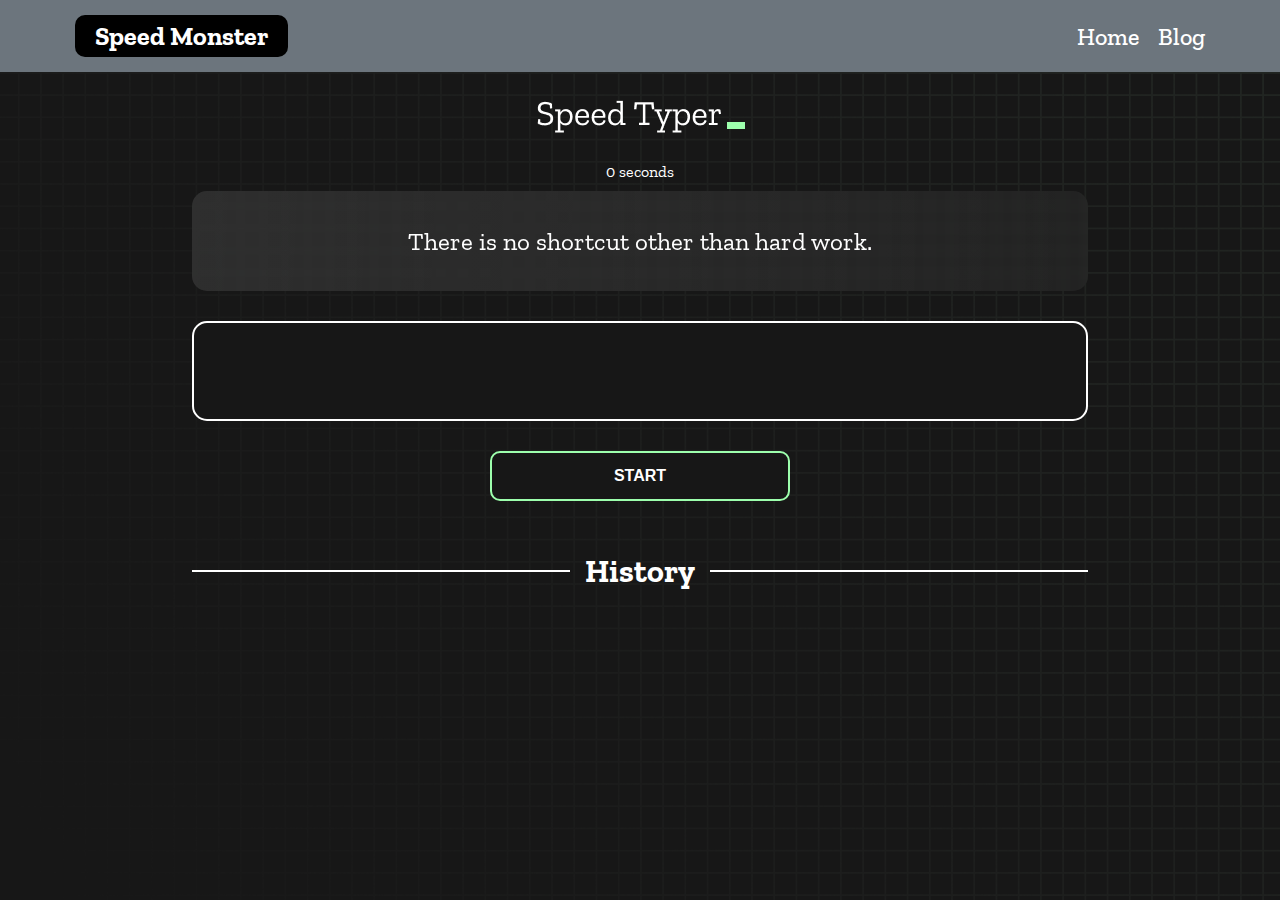
<file: index.html>
<!DOCTYPE html>
<html lang="en">
  <head>
    <meta charset="UTF-8" />
    <meta http-equiv="X-UA-Compatible" content="IE=edge" />
    <meta name="viewport" content="width=device-width, initial-scale=1.0" />
    <title>Speed Monster</title>
    <link rel="stylesheet" href="styles.css"/>
    <link rel="preconnect" href="https://fonts.googleapis.com" />
    <link rel="preconnect" href="https://fonts.gstatic.com" crossorigin />
    <link
      href="https://fonts.googleapis.com/css2?family=Zilla+Slab:wght@300;400;500&display=swap"
      rel="stylesheet"
    />
  </head>
  <body>
    <!-- navbar section start -->
    <nav class="nav-container">
      <div class="nav-body">
          <a href="#" class="nav-title">Speed Monster</a>
          <div class="nav-btn">
              <a class="nav-option" href="./index.html">Home</a>
              <a class="nav-option" href="./blog.html">Blog</a>
          </div>
      </div>
    </nav>
    <!-- navbar section end -->

    <h1 class="title"><img src="./logo.png" /></h1>
    <div id="show-time">0 seconds</div>

    <div class="box-container">
      <div id="question"></div>

      <div id="display" class="inactive"></div>

      <div class="buttons">
        <button id="starts">START</button>
      </div>

      <div class="divider-container">
        <div class="line"></div>
        <h1 class="title2">History</h1>
        <div class="line"></div>
      </div>
      <div id="histories"></div>
    </div>

    <div id="countdown"></div>
    <div id="modal-background" class="hidden"></div>
    <div id="result" class="hidden"></div>

    
    <script src="./history.js"></script>
    <script src="./script.js"></script>
  </body>
</html>
</file>
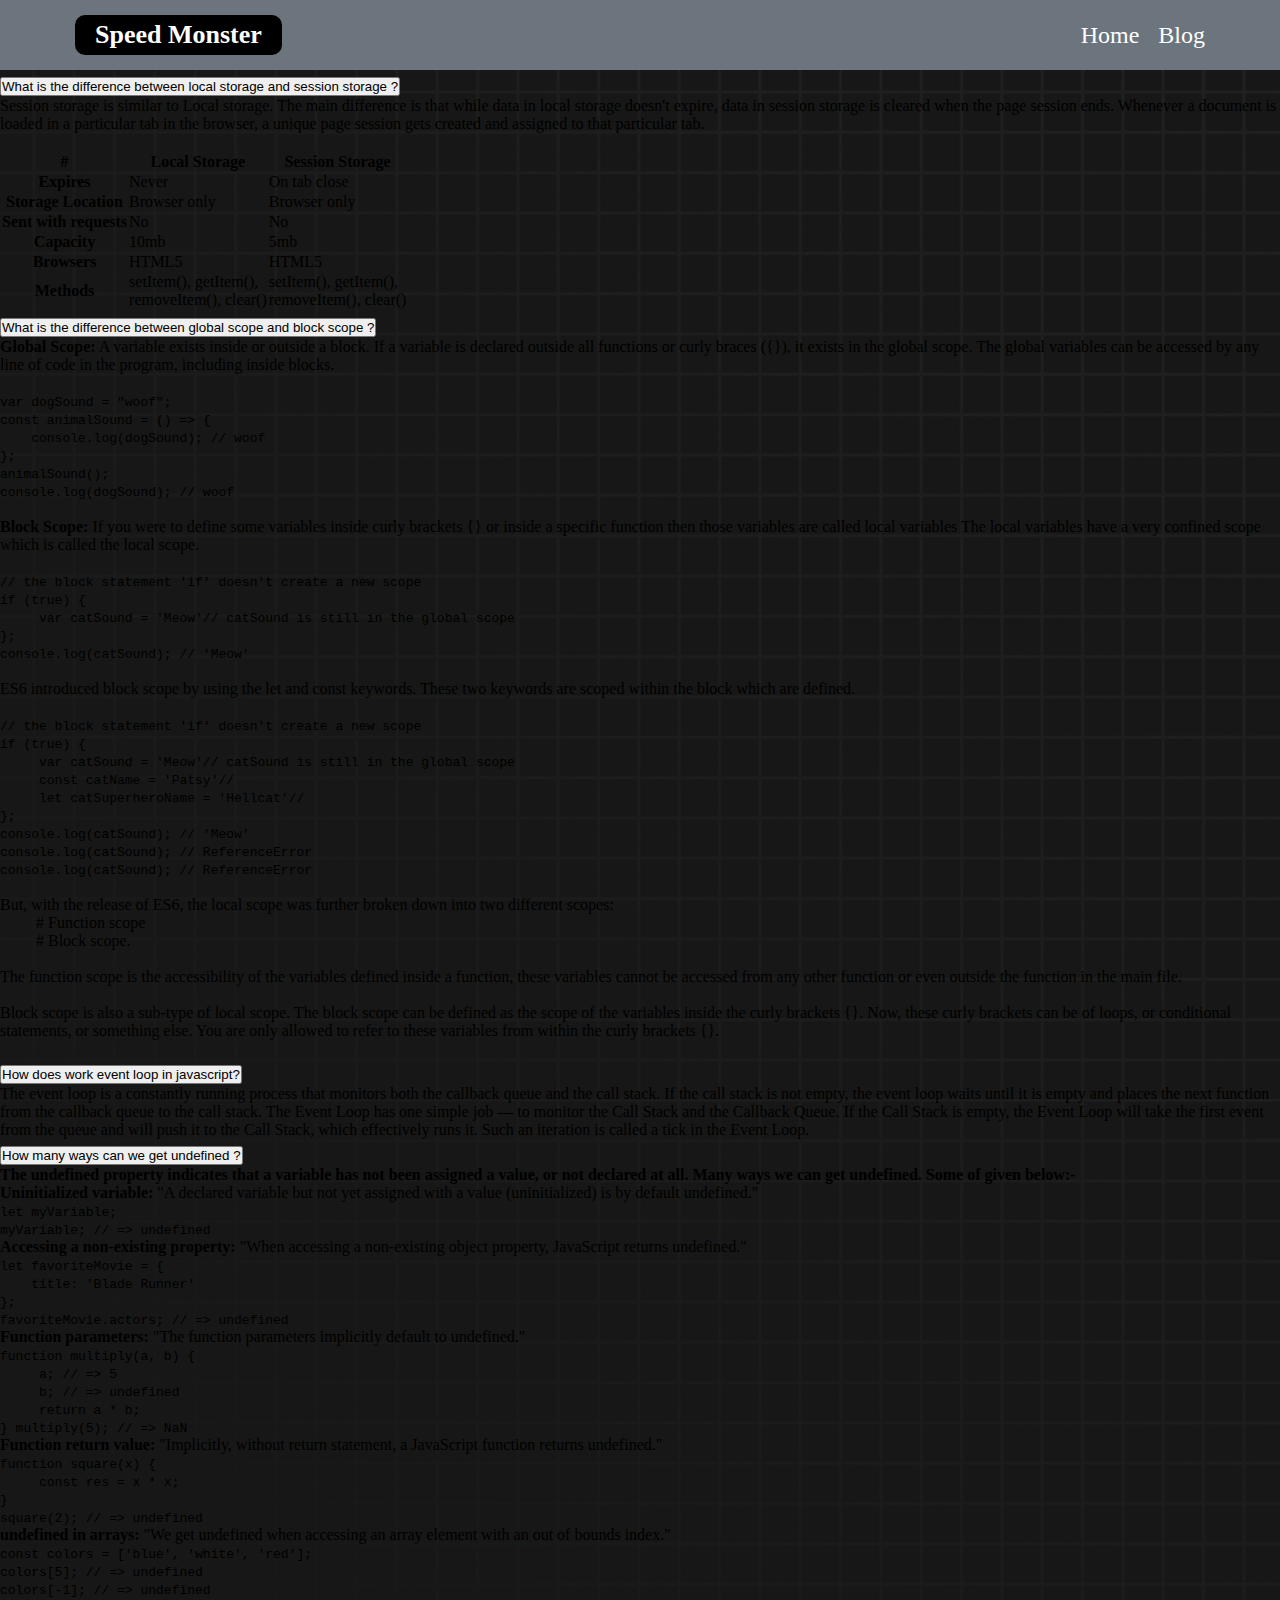
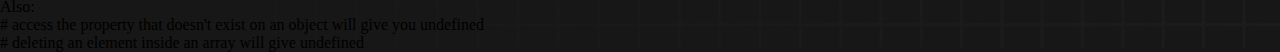
<file: blog.html>
<!DOCTYPE html>
<html lang="en">
<head>
    <meta charset="UTF-8">
    <meta http-equiv="X-UA-Compatible" content="IE=edge">
    <meta name="viewport" content="width=device-width, initial-scale=1.0">
    <title>Speed Monster</title>
    <link rel="icon" type="image/x-icon" href="./images/BD News Online.png">

    <!-- Bootstrap link up -->
    <link href="https://cdn.jsdelivr.net/npm/bootstrap@5.2.1/dist/css/bootstrap.min.css" rel="stylesheet" integrity="sha384-iYQeCzEYFbKjA/T2uDLTpkwGzCiq6soy8tYaI1GyVh/UjpbCx/TYkiZhlZB6+fzT" crossorigin="anonymous">

    <!-- CSS stylesheet link up -->
    <link rel="stylesheet" href="./blog.css">

</head>
<body>
    <!-- navbar section start -->
    <nav class="nav-container">
        <div class="nav-body">
            <a href="#" class="nav-title">Speed Monster</a>
            <div class="nav-btn">
                <a class="nav-option" href="./index.html">Home</a>
                <a class="nav-option" href="./blog.html">Blog</a>
            </div>
        </div>
    </nav>
    <!-- navbar section end -->

    <!-- main section start -->
    <main>
        <div class="accordion w-75 mx-auto my-5" id="accordionExample">
            <div class="accordion-item bg-transparent text-white">
              <h2 class="accordion-header" id="headingOne">
                <button class="accordion-button bg-secondary text-white border-0 fs-3" type="button" data-bs-toggle="collapse" data-bs-target="#collapseOne" aria-expanded="true" aria-controls="collapseOne">
                    What is the difference between local storage and session storage ?
                </button>
              </h2>
              <div id="collapseOne" class="accordion-collapse collapse show" aria-labelledby="headingOne" data-bs-parent="#accordionExample">
                <div class="accordion-body overflow-auto fs-4">
                    <p>Session storage is similar to Local storage. The main difference is that while data in local storage doesn't expire, data in session storage is cleared when the page session ends. Whenever a document is loaded in a particular tab in the browser, a unique page session gets created and assigned to that particular tab.</p>
                    <br>
                    <table class="table table-dark table-striped">
                        <thead>
                          <tr>
                            <th scope="col">#</th>
                            <th scope="col">Local Storage</th>
                            <th scope="col">Session Storage</th>
                          </tr>
                        </thead>
                        <tbody>
                          <tr>
                            <th scope="row">Expires</th>
                            <td>Never</td>
                            <td>On tab close</td>
                          </tr>
                          <tr>
                            <th scope="row">Storage Location</th>
                            <td>Browser only</td>
                            <td>Browser only</td>
                          </tr>
                          <tr>
                            <th scope="row">Sent with requests</th>
                            <td>No</td>
                            <td>No</td>
                          </tr>
                          <tr>
                            <th scope="row">Capacity</th>
                            <td>10mb</td>
                            <td>5mb</td>
                          </tr>
                          <tr>
                            <th scope="row">Browsers</th>
                            <td>HTML5</td>
                            <td>HTML5</td>
                          </tr>
                          <tr>
                            <th scope="row">Methods</th>
                            <td>setItem(), getItem(),<br> removeItem(), clear()</td>
                            <td>setItem(), getItem(),<br> removeItem(), clear()</td>
                          </tr>
                        </tbody>
                    </table>
                </div>
              </div>
            </div>
            <div class="accordion-item bg-transparent text-white">
              <h2 class="accordion-header" id="headingTwo">
                <button class="accordion-button bg-secondary text-white collapsed fs-3" type="button" data-bs-toggle="collapse" data-bs-target="#collapseTwo" aria-expanded="false" aria-controls="collapseTwo">
                    What is the difference between global scope and block scope ?
                </button>
              </h2>
              <div id="collapseTwo" class="accordion-collapse collapse" aria-labelledby="headingTwo" data-bs-parent="#accordionExample">
                <div class="accordion-body fs-4">
                  <p><strong class="text-decoration-underline">Global Scope:</strong> A variable exists inside or outside a block. If a variable is declared outside all functions or curly braces ({}), it exists in the global scope. The global variables can be accessed by any line of code in the program, including inside blocks.</p><br>
                  <div class="bg-secondary rounded-2 p-4 w-100 mx-auto">
                    <code class="text-white">
                      var dogSound = "woof";<br>
                      const animalSound = () => {<br>
                        &nbsp;&nbsp;&nbsp;&nbsp;console.log(dogSound); // woof <br>
                      }; <br>
                      animalSound(); <br>
                      console.log(dogSound); // woof <br>
                    </code>
                  </div><br>
                  <p><strong class="text-decoration-underline">Block Scope:</strong> If you were to define some variables inside curly brackets {} or inside a specific function then those variables are called local variables The local variables have a very confined scope which is called the local scope.<br><br>
                  <div class="bg-secondary rounded-2 p-4 w-100 mx-auto">
                    <code class="text-white">
                      // the block statement 'if' doesn't create a new scope <br>
                      if (true) {<br>
                        &nbsp;&nbsp;&nbsp;&nbsp; var catSound = 'Meow'// catSound is still in the global scope<br>
                      }; <br>
                      console.log(catSound); // 'Meow' <br>
                    </code>
                  </div><br>
                  ES6 introduced block scope by using the let and const keywords. These two keywords are scoped within the block which are defined. <br><br>
                  <div class="bg-secondary rounded-2 p-4 w-100 mx-auto">
                    <code class="text-white">
                      // the block statement 'if' doesn't create a new scope <br>
                      if (true) {<br>
                        &nbsp;&nbsp;&nbsp;&nbsp; var catSound = 'Meow'// catSound is still in the global scope<br>
                        &nbsp;&nbsp;&nbsp;&nbsp; const  catName = 'Patsy'// <br>
                        &nbsp;&nbsp;&nbsp;&nbsp; let catSuperheroName = 'Hellcat'// <br>
                      }; <br>
                      console.log(catSound); // 'Meow' <br>
                      console.log(catSound); // ReferenceError <br>
                      console.log(catSound); // ReferenceError <br>
                    </code>
                  </div><br>
                  But, with the release of ES6, the local scope was further broken down into two different scopes:<br>
                  &nbsp;&nbsp;&nbsp;&nbsp;&nbsp;&nbsp;&nbsp;&nbsp; # Function scope<br>
                  &nbsp;&nbsp;&nbsp;&nbsp;&nbsp;&nbsp;&nbsp;&nbsp; # Block scope.<br><br>
                  The function scope is the accessibility of the variables defined inside a function, these variables cannot be accessed from any other function or even outside the function in the main file. <br><br>

                  Block scope is also a sub-type of local scope. The block scope can be defined as the scope of the variables inside the curly brackets {}. Now, these curly brackets can be of loops, or conditional statements, or something else. You are only allowed to refer to these variables from within the curly brackets {}.
                </p><br>
                </div>
              </div>
            </div>
            <div class="accordion-item bg-transparent text-white">
              <h2 class="accordion-header" id="headingThree">
                <button class="accordion-button bg-secondary text-white border-0 collapsed fs-3" type="button" data-bs-toggle="collapse" data-bs-target="#collapseThree" aria-expanded="false" aria-controls="collapseThree">
                    How does work event loop in javascript?
                </button>
              </h2>
              <div id="collapseThree" class="accordion-collapse collapse" aria-labelledby="headingThree" data-bs-parent="#accordionExample">
                <div class="accordion-body fs-4 ">
                  <p>The event loop is a constantly running process that monitors both the callback queue and the call stack. If the call stack is not empty, the event loop waits until it is empty and places the next function from the callback queue to the call stack. The Event Loop has one simple job — to monitor the Call Stack and the Callback Queue. If the Call Stack is empty, the Event Loop will take the first event from the queue and will push it to the Call Stack, which effectively runs it. Such an iteration is called a tick in the Event Loop.</p>
                </div>
              </div>
            </div>
            <div class="accordion-item bg-transparent text-white">
              <h2 class="accordion-header" id="headingFour">
                <button class="accordion-button bg-secondary text-white border-0 collapsed fs-3" type="button" data-bs-toggle="collapse" data-bs-target="#collapseFour" aria-expanded="false" aria-controls="collapseFour">
                    How many ways can we get undefined ?
                </button>
              </h2>
              <div id="collapseFour" class="accordion-collapse collapse" aria-labelledby="headingFour" data-bs-parent="#accordionExample">
                <div class="accordion-body fs-4">
                  <p><strong>The undefined property indicates that a variable has not been assigned a value, or not declared at all. Many ways we can get undefined. Some of given below:-</strong><br>
                    <strong class="text-decoration-underline">Uninitialized variable:</strong> "A declared variable but not yet assigned with a value (uninitialized) is by default undefined."<br>
                    <div class="bg-secondary rounded-2 w-100 p-4 mx-auto">
                      <code class="text-white">
                        let myVariable;<br>
                        myVariable; // => undefined
                      </code>
                    </div>
                  </p>
                  <p>
                    <strong class="text-decoration-underline">Accessing a non-existing property:</strong> "When accessing a non-existing object property, JavaScript returns undefined."<br>
                    <div class="bg-secondary rounded-2 w-100 p-4 mx-auto">
                      <code class="text-white">
                        let favoriteMovie = {<br>
                            &nbsp;&nbsp;&nbsp;&nbsp;title: 'Blade Runner'<br>
                          };<br>
                        favoriteMovie.actors; // => undefined<br>
                      </code>
                    </div>
                  </p>
                  <p>
                    <strong class="text-decoration-underline">Function parameters:</strong> "The function parameters implicitly default to undefined."<br>
                    <div class="bg-secondary rounded-2 w-100 p-4 mx-auto">
                      <code class="text-white">
                        function multiply(a, b) {<br>
                            &nbsp;&nbsp;&nbsp;&nbsp; a; // => 5<br>
                            &nbsp;&nbsp;&nbsp;&nbsp; b; // => undefined<br>
                            &nbsp;&nbsp;&nbsp;&nbsp; return a * b;<br>
                          }
                        multiply(5); // => NaN<br>
                      </code>
                    </div>
                  </p>
                  <p>
                    <strong class="text-decoration-underline">Function return value:</strong> "Implicitly, without return statement, a JavaScript function returns undefined."<br>
                    <div class="bg-secondary rounded-2 w-100 p-4 mx-auto">
                      <code class="text-white">
                        function square(x) {<br>
                            &nbsp;&nbsp;&nbsp;&nbsp; const res = x * x;<br>
                          }<br>
                        square(2); // => undefined<br>
                      </code>
                    </div>
                  </p>
                  <p>
                    <strong class="text-decoration-underline">undefined in arrays:</strong> "We get undefined when accessing an array element with an out of bounds index."<br>
                    <div class="bg-secondary rounded-2 w-100 p-4 mx-auto">
                      <code class="text-white">
                        const colors = ['blue', 'white', 'red'];<br>
                        colors[5];  // => undefined <br>
                        colors[-1]; // => undefined <br>
                      </code>
                    </div>
                  </p>
                  <p>Also: <br>
                    # access the property that doesn't exist on  an object will give you undefined <br>
                    # deleting an element inside an array will give undefined <br>
                  </p>
                </div>
              </div>
            </div>
          </div>
    </main>
    <!-- main section end --> 
    <!-- Bootstrap JavaScript link up-->
    <script src="https://cdn.jsdelivr.net/npm/bootstrap@5.2.1/dist/js/bootstrap.bundle.min.js" integrity="sha384-u1OknCvxWvY5kfmNBILK2hRnQC3Pr17a+RTT6rIHI7NnikvbZlHgTPOOmMi466C8" crossorigin="anonymous"></script>
</body>
</html>
</file>
<file: styles.css>
* {
  padding: 0;
  margin: 0;
  box-sizing: border-box;
}

body {
  background-image: url("./bg.png");
  background-size: cover;
  background-position: left top;
  font-family: "Zilla Slab", serif;
}

.box-container {
  width: 70%;
  margin: 0 auto;
}

/* navbar style start */
.nav-container{
  background-color: #6c757d;
  padding: 15px 75px;
}
.nav-body{
  display: flex;
  justify-content: space-between;
  align-items: center;
}
.nav-title{
  text-decoration: none;
  font-size: 26px;
  color: white;
  background-color: black;
  padding: 5px 20px;
  border-radius: 10px;
  font-weight: 700;
  text-align: center;
}
.nav-title:hover{
  background-color: white;
  color: black;
  transition: 0.8s;
}
.nav-btn{
  text-align: center;
}
.nav-option{
  text-decoration: none;
  color: white;
  margin-left: 15px;
  font-size: 24px;
  font-weight: 500;
}
.nav-option:hover{
  color: black;
  background-color: white;
  padding: 5px 10px;
  border-radius: 10px;
  transition: 0.5s;
}
/* navbar style end */

#question {
  min-height: 100px;
  display: flex;
  align-items: center;
  justify-content: center;
  color: white;
  font-size: 25px;
  border-radius: 15px;
  background: rgb(255, 255, 255);
  background: linear-gradient(
    92.49deg,
    rgba(255, 255, 255, 0.1) 0.18%,
    rgba(255, 255, 255, 0.05) 99.85%
  );
  backdrop-filter: blur(5px);
  margin-bottom: 30px;
  padding: 20px;
  text-align: center;
}

#display {
  min-height: 100px;
  display: flex;
  flex-wrap: wrap;
  justify-content: center;
  align-items: center;
  padding-left: 5rem;
  color: white;
  font-size: 32px;
  background-color: #171717;
  border: 2px solid #9dffad;
  border-radius: 15px;
  padding-right: 5rem;
}

#countdown {
  position: fixed;
  height: 100vh;
  width: 100vw;
  background-color: rgba(0, 0, 0, 0.8);
  top: 0;
  left: 0;
  display: flex;
  align-items: center;
  justify-content: center;
  font-size: 3rem;
  color: white;
  display: none;
}
#result {
  position: fixed;
  top: 50%; 
  left: 50%;
  transform: translate(-50%, -50%);
  height: 250px;
  width: 400px;
  background-color: #171717;
  border-radius: 15px;
  border: 2px solid #9dffad;
  color: white;
  text-align: center;
  padding: 2rem;
}
#show-time{
  text-align: center;
  color: white;
  margin: 10px 0;
}

.green {
  color: #9dffad;
}
.red {
  color: #eb6565;
}
.bold {
  font-weight: 700;
}
.inactive {
  border: 2px solid white !important;
}
.hidden {
  display: none;
}
.title {
  text-align: center;
  color: white;
  margin: 20px 0;
}

.divider-container {
  height: 80px;
  display: flex;
  justify-content: center;
  align-items: center;
  gap: 15px;
  margin: 0 auto;
}

.line {
  height: 2px;
  background: white;
  width: 100%;
}

.title2 {
  color: white;
  display: block;
}

.buttons {
  display: flex;
  justify-content: center;
  margin: 30px 0;
}
button {
  padding: 10px 20px;
  border: none;
  font-size: 16px;
  font-weight: bold;
  width: 300px;
  height: 50px;
  color: white;
  background-color: #171717;
  border-radius: 10px;
  border: 2px solid #9dffad;
  cursor: pointer;
}

#histories {
  display: grid;
  grid-template-columns: repeat(3, 1fr);
  grid-column-gap: 30px;
  grid-row-gap: 30px;
  margin-bottom: 80px;
}

.card {
  width: 100%;
  height: 100%;
  padding: 50px;
  display: flex;
  flex-direction: column;
  text-align: center;
  justify-content: space-between;
  align-items: center;
  padding: 20px 30px;
  color: white;
  border-radius: 15px;
  background: rgb(255, 255, 255);
  background: linear-gradient(
    92.49deg,
    rgba(255, 255, 255, 0.1) 0.18%,
    rgba(255, 255, 255, 0.05) 99.85%
  );
  backdrop-filter: blur(5px);
  margin-bottom: 30px;
}

#modal-background {
  background: rgb(255, 255, 255);
  background: linear-gradient(
    92.49deg,
    rgba(255, 255, 255, 0.1) 0.18%,
    rgba(255, 255, 255, 0.05) 99.85%
  );
  backdrop-filter: blur(5px);
  height: 100vh;
  width: 100%;
  position: fixed;
  top: 0;
}

/* responsive for phone device*/
@media only screen and (max-width: 576px) {
  .nav-body{
    flex-direction: column;
  }
  .nav-btn{
      margin-top: 10px;
  }
  .nav-option{
      margin: 10px;
  }
  .box-container {
    padding: 0 20px;
    width: 100%;
  }
  .card {
    flex-direction: column;
  }
  #histories {
    grid-template-columns: repeat(1, 1fr);
    grid-row-gap: 30px;
  }
}

/* responsive for table device */
@media only screen and (min-width: 577px) and (max-width: 768px){
  #histories {
    grid-template-columns: repeat(2, 1fr);
    grid-column-gap: 30px;
    grid-row-gap: 30px;
  }
}
</file>
<file: blog.css>
*{
    padding: 0;
    margin: 0;
    box-sizing: border-box;
}
  
body {
    background-image: url("./bg.png");
    background-size: cover;
    background-position: left top;
    font-family: "Zilla Slab", serif;
}
.nav-container{
    background-color: #6c757d;
    padding: 15px 75px;
}
.nav-body{
    display: flex;
    justify-content: space-between;
    align-items: center;
}
.nav-title{
    text-decoration: none;
    font-size: 26px;
    color: white;
    background-color: black;
    padding: 5px 20px;
    border-radius: 10px;
    font-weight: 700;
    text-align: center;
}
.nav-title:hover{
    background-color: white;
    color: black;
    transition: 0.8s;
}
.nav-btn{
    text-align: center;
}
.nav-option{
    text-decoration: none;
    color: white;
    margin-left: 15px;
    font-size: 24px;
    font-weight: 500;
}
.nav-option:hover{
    color: black;
    background-color: white;
    padding: 5px 10px;
    border-radius: 10px;
    transition: 0.5s;
}

/* responsive for phone device*/
@media only screen and (max-width: 576px) {
    .nav-body{
        flex-direction: column;
    }
    .nav-btn{
        margin-top: 10px;
    }
    .nav-option{
        margin: 10px;
    }
}
</file>
